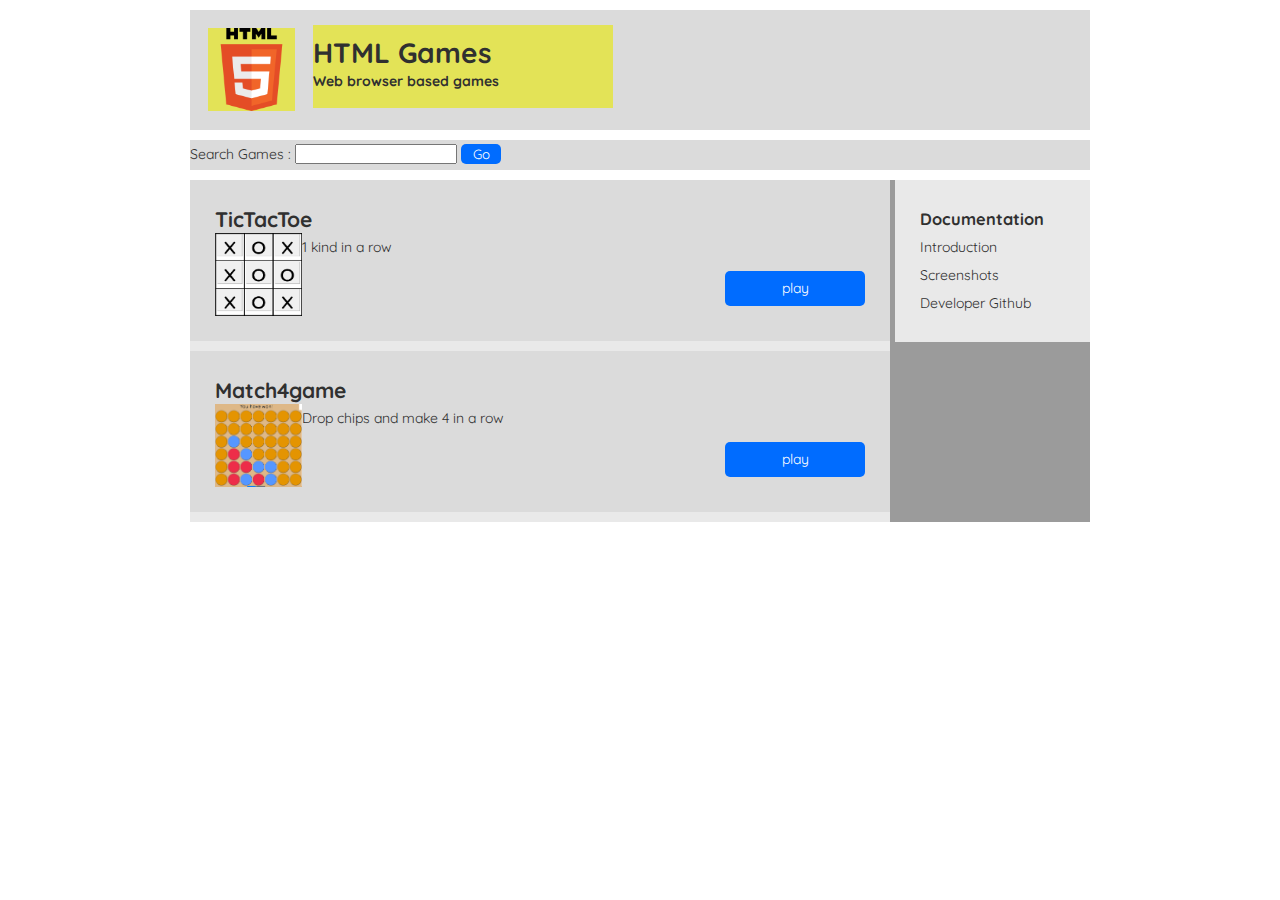
<file: midterm/index.html>
<!DOCTYPE html>
<html>
    <head>
        <meta charset="UTF-8">
        <meta name="viewport" content="width = device-width, initial-scale = 1.0">
        <meta http-equiv="X-UA-Compatible" content = "ie=edge">
        <title>HTML games </title>
        <style>
            *{
                padding:0; margin:0;
                font-family: 'Quicksand', sans-serif;
            }
            
            li{
                list-style:none;
            }
            
            a{
                text-decoration: none;
                color:#303030;
            }
            
            body{
                font-family: 'Arial';
                font-size: 14px;
                color:#303030;
                line-height:28px;
            }
            
            .top{
                width:900px;
                height:120px;
                background-color:#dbdbdb;
                overflow:hidden;
                margin:10px auto;
            }
            .search{
                width:900px;
                height:30px;
                background-color:#dbdbdb;
                overflow:hidden;
                margin:10px auto;
            }
            #searchbutton{
                width:40px;
                line-height: 20px;
                background-color: #006cff;
                text-align: center;
                color: #fff;
                border-radius:5px; /*모서리 둥글리기 - 한자리 입력시 4 지점에 모두 적용*/
                border:none;
            }
            .logo{
                width:87px;
                height:83px;
                background-color:#e3e357;
                display:block;
                float:left;
                margin:18px;
            }
            .logo_text{
                width:300px;
                height:83px;
                margin-top:15px;
                float:left;
                background-color:#e3e357;
            }
            
            .logo_text h1{
                line-height:30px;
                margin-top:13px;
            }
            .logo_text h2{
                font-size: 14px;
                line-height:26px;
            }
            /*contentsbox*/
            .contents{
                width:900px;
                overflow:hidden;
                margin:0 auto;
                background-color:#9b9b9b;
                margin-bottom:20px;
            }
            
            .left{
                width:700px;
                overflow:hidden;
                float:left;
                background-color:#e9e9e9;
            }
            .right{
                width:195px;
                overflow:hidden;
                float:right; /*여백 5px 만들어주기 위함*/
                background-color:#e9e9e9;
                padding:25px;
                box-sizing:border-box; /*border, padding 전체폭에 포함*/
            }
            
            .leftbox{
                width:700px;
                overflow:hidden;
                background-color:#dbdbdb;
                padding:25px;
                box-sizing:border-box;
                margin-bottom: 10px;
            }
            
            .gameScreenshot{
                float:left
            }
            .btn{
                width:140px;
                line-height: 35px;
                display: block;
                background-color: #006cff;
                margin:10px auto;
                text-align: center;
                color: #fff;
                border-radius:5px; /*모서리 둥글리기 - 한자리 입력시 4 지점에 모두 적용*/
                border:none;
                float: right;
            }
        </style>
        <link rel="preconnect" href="https://fonts.gstatic.com">
        <link href="https://fonts.googleapis.com/css2?family=Quicksand:wght@600&display=swap" rel="stylesheet">
        <script
  src="https://code.jquery.com/jquery-3.1.1.min.js"
  integrity="sha256-hVVnYaiADRTO2PzUGmuLJr8BLUSjGIZsDYGmIJLv2b8="
  crossorigin="anonymous"></script>
    </head>
    
    <body>
        <!--topbox-->
        <div class="top">
            <a href="#" class="logo"><img src="html5.png" alt="로고" width=87px height=83px/></a>
            
            <div class="logo_text">
                <h1>HTML Games</h1>
                <h2>Web browser based games</h2>
            </div>

            
        </div>
        <div class="search">
                <form>
                    Search Games : <input type="text" name="GameName" id="gameText"> <button id=
                    "searchbutton" type="button" value="Go">Go<br/>
                </form>
        </div>
        <!--contents box-->
        <div class="contents">
            <div class="left">
                <div class="leftbox">
                    <h2>TicTacToe</h2>
                    <span>
                        <img src="Tic Tac Toe Game.png" class="gameScreenshot" id="tictactoe" width=87px height=83px>
                    </span>
                    <p>1 kind in a row</p>
                    <a href="tictactoe/tictactoe.html" class="btn">play</a>
                </div>
                <div class="leftbox">
                    <h2>Match4game</h2>
                    <span>
                        <img src="match4game.png" class="gameScreenshot" id="Match4chips" width=87px height=83px>
                    </span>
                    <p>
                        Drop chips and make 4 in a row
                    </p>
                    <a href="match4game/match4game.html" class="btn">play</a>
                </div>
            </div>
            <div class="right">
                <h3>Documentation</h3>
                <ul>
                    <li>Introduction</li>
                    <li>Screenshots</li>
                    <li><a href="https://github.com/kafuowi/">Developer Github</a></li>
                </ul>
            </div>
            
        </div>
        
        <script src="main.js"></script>
        <!--//contents box-->
    </body>
</html>
</file>
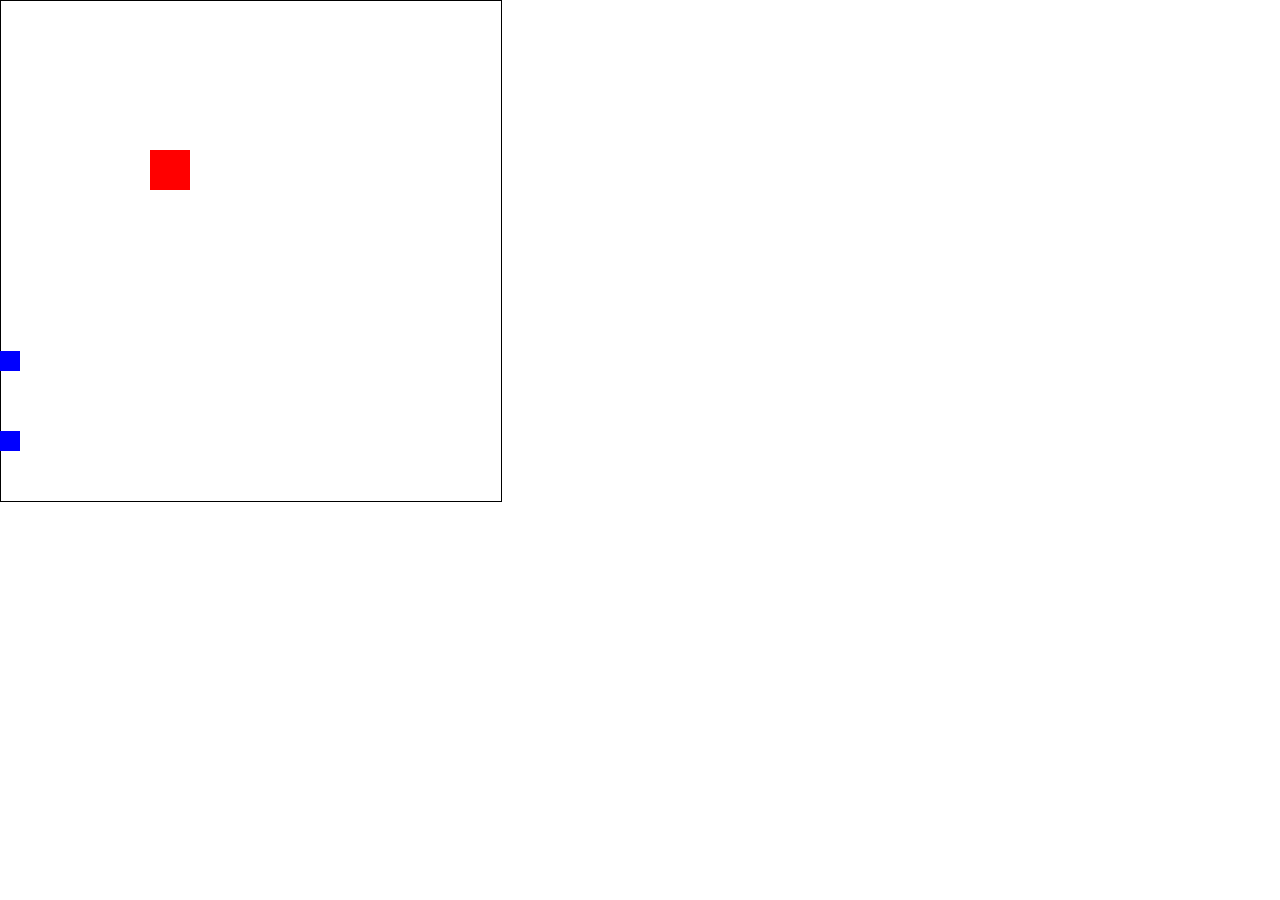
<file: midterm/avoid/avoid.html>
<html lang="en">
    <head>
        <meta charset="UTF-8">
        <title>avoid</title>
        <link rel="stylesheet" href="avoid.css">
        
    <script src="https://code.jquery.com/jquery-3.1.1.min.js"></script>
    </head>
    <body>
        <div id="game">
            <div id="character"></div>
            
            <div id="bulletPrefab"></div>
            <div class="bulletgroup">
            </div>
        </div>
        <script src="avoid.js"></script>
    </body>
</html>
</file>
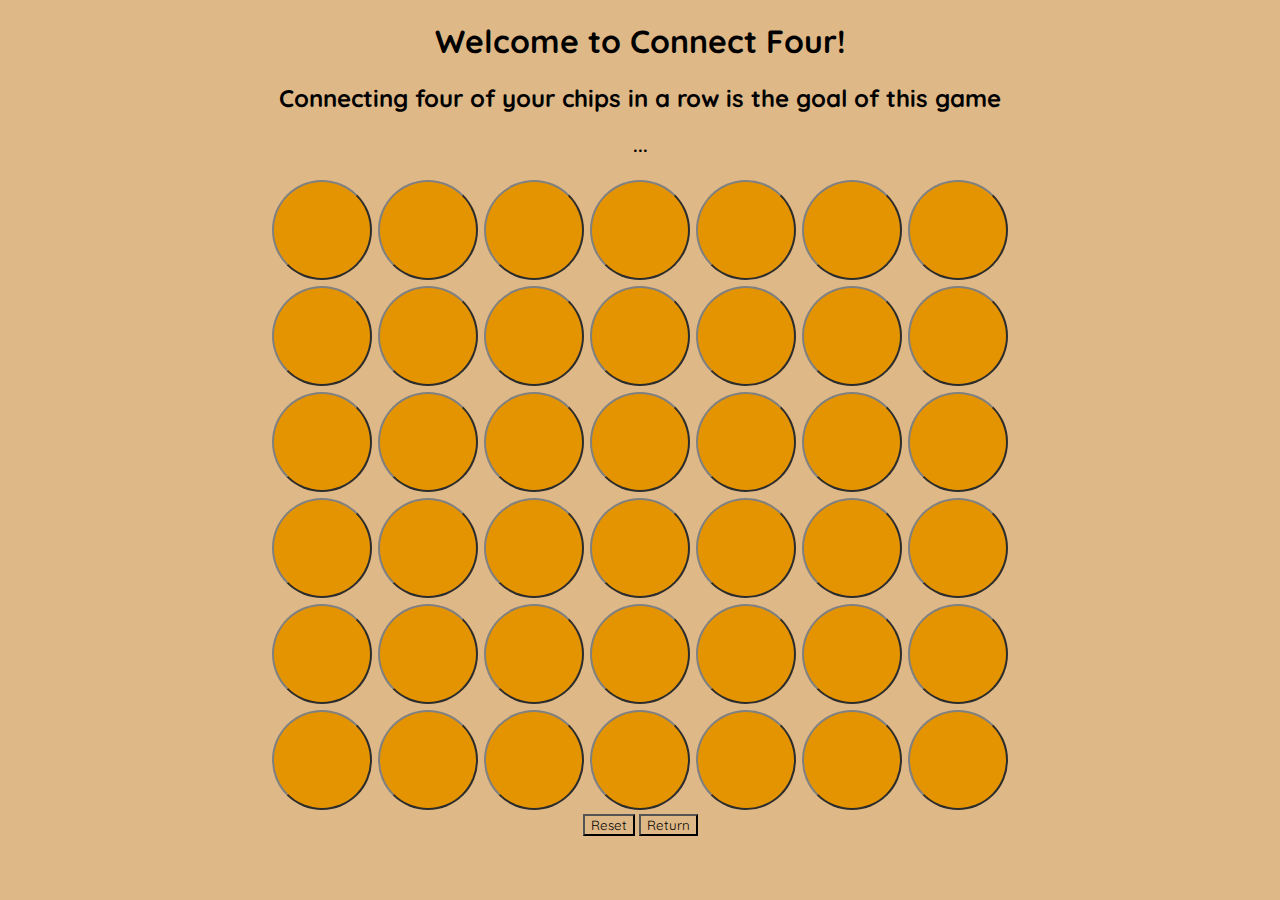
<file: midterm/match4game/match4game.html>
<!DOCTYPE html>
<html>
    <head>
        <meta charset="UTF-8">
        <meta name="viewport" content="width = device-width, initial-scale = 1.0">
        <meta http-equiv="X-UA-Compatible" content = "ie=edge">
        <title> match4game </title>
        <link rel="stylesheet" href="https://stackpath.bootstrapcdn.com/bootstrap/4.5.0/css/bootstrap.min.css" integrity="sha384-9aIt2nRpC12Uk9gS9baDl411NQApFmC26EwAOH8WgZl5MYYxFfc+NcPb1dKGj7Sk" crossorigin="anonymous">
        <script
  src="https://code.jquery.com/jquery-3.1.1.min.js"
  integrity="sha256-hVVnYaiADRTO2PzUGmuLJr8BLUSjGIZsDYGmIJLv2b8="
  crossorigin="anonymous"></script>
        <link rel="stylesheet" href="match4game.css">
        <link rel="preconnect" href="https://fonts.gstatic.com">
        <link href="https://fonts.googleapis.com/css2?family=Quicksand:wght@600&display=swap" rel="stylesheet">
    </head>
    
    <body>
        <div class="container" align="center">
            <h1 >Welcome to Connect Four!</h1>
            <h2 >Connecting four of your chips in a row is the goal of this game</h2>
            <h3  id="message">...</h3>
            <table  class='board'>
                <tr>
                    <td><button type="button" id="cells"></button></td>
                    <td><button type="button" id="cells"></button></td>
                    <td><button type="button" id="cells"></button></td>
                    <td><button type="button" id="cells"></button></td>
                    <td><button type="button" id="cells"></button></td>
                    <td><button type="button" id="cells"></button></td>
                    <td><button type="button" id="cells"></button></td>
                </tr>
                <tr>
                    <td><button type="button" id="cells"></button></td>
                    <td><button type="button" id="cells"></button></td>
                    <td><button type="button" id="cells"></button></td>
                    <td><button type="button" id="cells"></button></td>
                    <td><button type="button" id="cells"></button></td>
                    <td><button type="button" id="cells"></button></td>
                    <td><button type="button" id="cells"></button></td>
                </tr>
                <tr>
                    <td><button type="button" id="cells"></button></td>
                    <td><button type="button" id="cells"></button></td>
                    <td><button type="button" id="cells"></button></td>
                    <td><button type="button" id="cells"></button></td>
                    <td><button type="button" id="cells"></button></td>
                    <td><button type="button" id="cells"></button></td>
                    <td><button type="button" id="cells"></button></td>
                </tr>
                <tr>
                    <td><button type="button" id="cells"></button></td>
                    <td><button type="button" id="cells"></button></td>
                    <td><button type="button" id="cells"></button></td>
                    <td><button type="button" id="cells"></button></td>
                    <td><button type="button" id="cells"></button></td>
                    <td><button type="button" id="cells"></button></td>
                    <td><button type="button" id="cells"></button></td>
                </tr>
                <tr>
                    <td><button type="button" id="cells"></button></td>
                    <td><button type="button" id="cells"></button></td>
                    <td><button type="button" id="cells"></button></td>
                    <td><button type="button" id="cells"></button></td>
                    <td><button type="button" id="cells"></button></td>
                    <td><button type="button" id="cells"></button></td>
                    <td><button type="button" id="cells"></button></td>
                </tr>
                <tr>
                    <td><button type="button" id="cells"></button></td>
                    <td><button type="button" id="cells"></button></td>
                    <td><button type="button" id="cells"></button></td>
                    <td><button type="button" id="cells"></button></td>
                    <td><button type="button" id="cells"></button></td>
                    <td><button type="button" id="cells"></button></td>
                    <td><button type="button" id="cells"></button></td>
                </tr>
            </table>
            
        </div>
        <div >
            <center>
                <button type="button" class="btn btn-primary" id="reset">Reset</button>
                <button type="button" class="btn btn-secondary" id="return">Return</button>
            </center>
        </div>
        <script src="match4game.js"></script>
    </body>
</html>
</file>
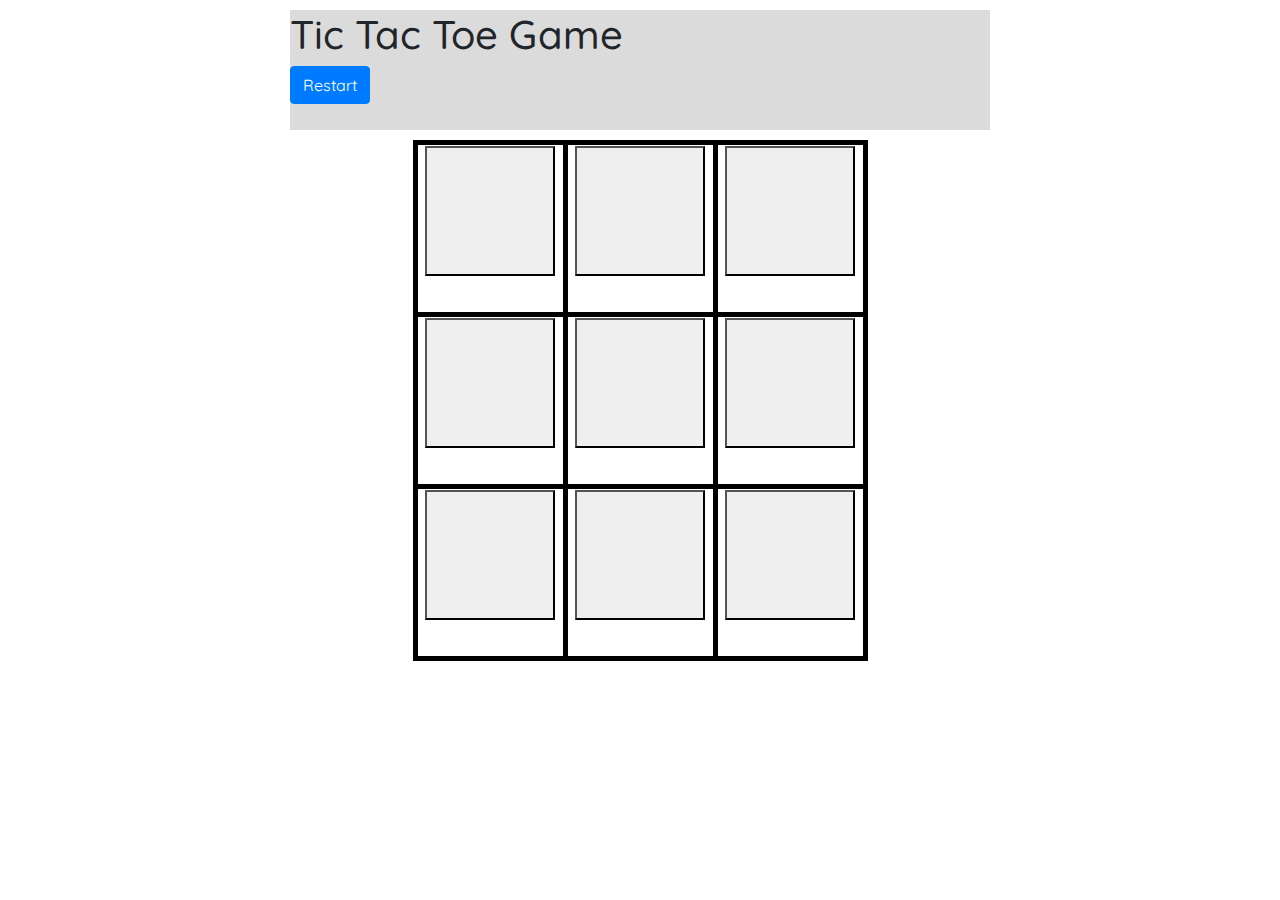
<file: midterm/tictactoe/tictactoe.html>
<!DOCTYPE html>
<html lang="en">
  <head>
    <!-- Required meta tags -->
    <meta charset="utf-8">
    <meta name="viewport" content="width=device-width, initial-scale=1, shrink-to-fit=no">

    <!-- Bootstrap CSS -->
    <link rel="stylesheet" href="https://maxcdn.bootstrapcdn.com/bootstrap/4.0.0/css/bootstrap.min.css" integrity="sha384-Gn5384xqQ1aoWXA+058RXPxPg6fy4IWvTNh0E263XmFcJlSAwiGgFAW/dAiS6JXm" crossorigin="anonymous">
    
    <link rel="stylesheet" href="tictactoe.css">
    <title>Tic Tac Toe Game</title>
    <style>
        
    </style>
    <script src="https://code.jquery.com/jquery-3.1.1.min.js"></script>
    <link rel="preconnect" href="https://fonts.gstatic.com">
    <link href="https://fonts.googleapis.com/css2?family=Quicksand:wght@600&display=swap" rel="stylesheet">

  </head>
  <body>
     <div class="top">
        <h1>Tic Tac Toe Game</h1>
         
        <button type="button" class="btn btn-primary" id="restart_button">Restart</button>
    </div>
    <table class="tictac"  bordercolor="black" align="center">
        <tr>
            <td><button type="button" id="cells"></button></td>
            <td><button type="button" id="cells"></button></td>
            <td><button type="button" id="cells"></button></td>
        </tr>
        <tr>
            <td><button type="button" id="cells"></button></td>
            <td><button type="button" id="cells"></button></td>
            <td><button type="button" id="cells"></button></td>
        </tr>
        <tr>
            <td><button type="button" id="cells"></button></td>
            <td><button type="button" id="cells"></button></td>
            <td><button type="button" id="cells"></button></td>
        </tr>
    </table>
    <script src="tictactoe.js"></script>
  </body>
</html>
</file>
<file: midterm/avoid/avoid.css>
*{
    padding:0;
    margin: 0;
}

#game{
    width: 500px;
    height: 500px;
    border: 1px solid black;

}

#character{
    width:40;
    height:40;
    background-color: red;
    position:absolute;
    top:150;
    left: 150;
}

#bullet{
    width:20px;
    height: 20px;
    background-color: blue;
    position:absolute;
    top:0;
    left:0;
}
</file>
<file: midterm/match4game/match4game.css>
#cells{
    height: 100px;
    width: 100px;
    background-color: rgb(228, 148, 1);
    border-color: gray;
    margin: 1px;
    border-radius: 50%;
}
*{
    background-color:burlywood;
    font-family: 'Quicksand', sans-serif;
}
</file>
<file: midterm/tictactoe/tictactoe.css>
.top{
    width:700px;
    height:120px;
    background-color:#dbdbdb;
    overflow:hidden;
    margin:10px auto;
}
td{
width:150px;
height:150px;
margin: auto;
text-align: center;
font-size: 100px;
border :5px solid black;
}
#cells{
    width:130px;
    height:130px;
}
*{
font-family: 'Quicksand', sans-serif;
}
</file>
